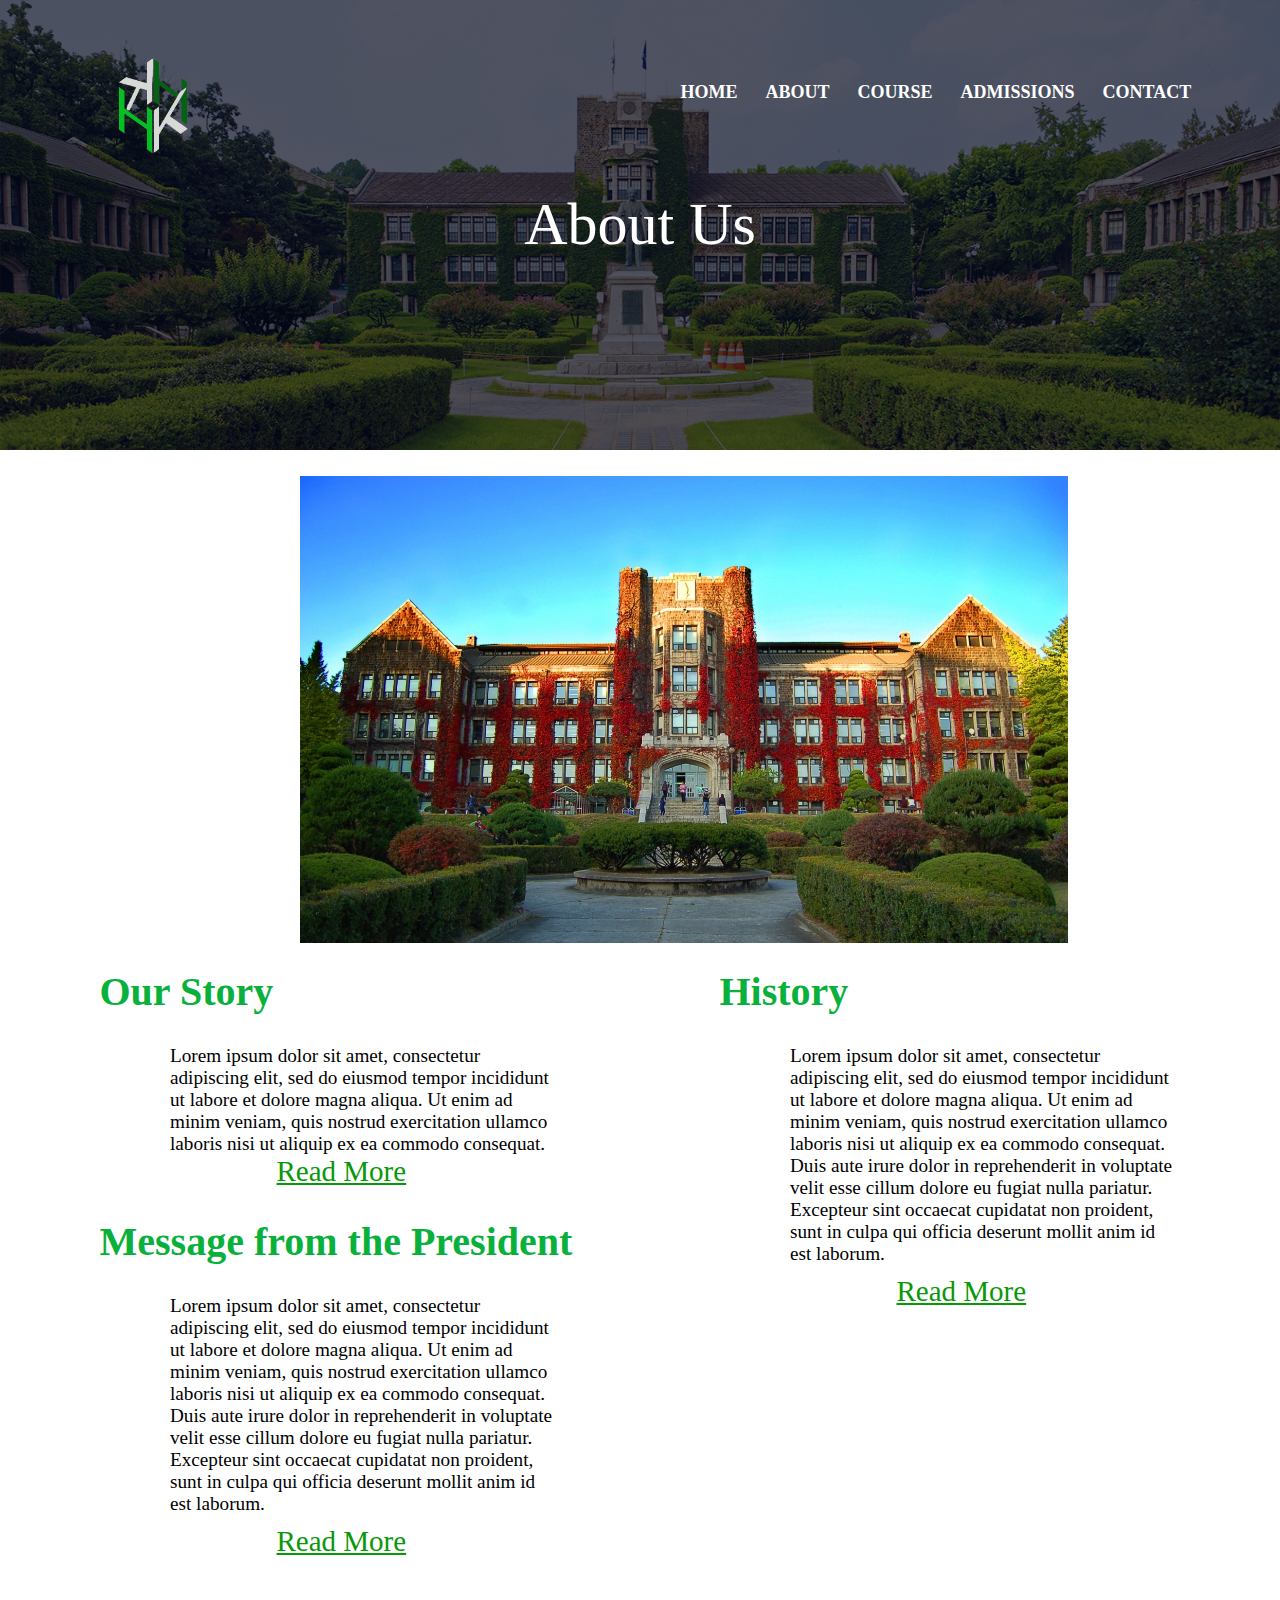
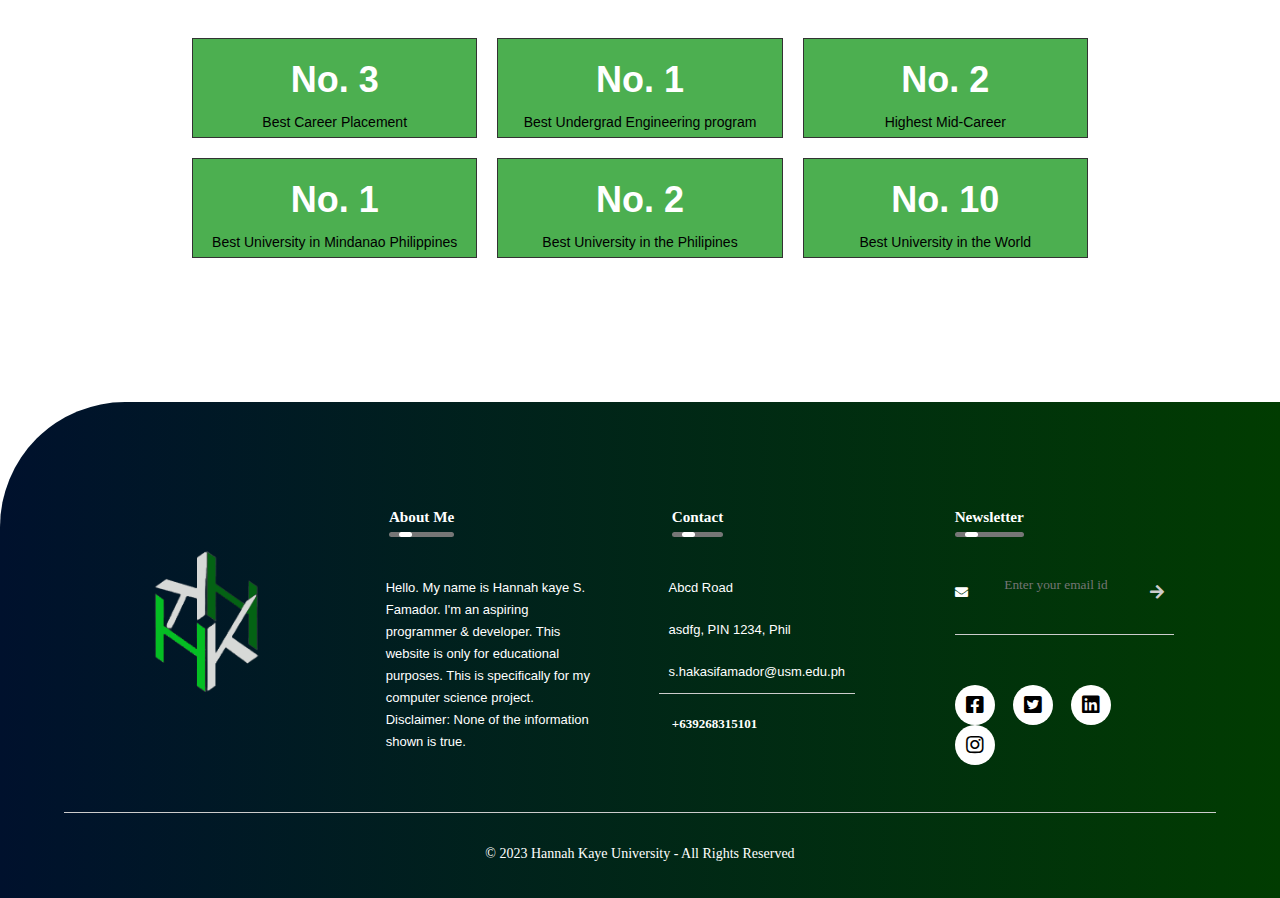
<file: about.html>
<!DOCTYPE html>
<html>
    <head>
        <meta name="viewport" content="width=device-width, initial-scale=1.0">

        <title>University Website</title>
        <link rel="stylesheet" type="text/css" href="style.css">
 
        <link rel="preconnect" href="https://fonts.googleapis.com">
        <link rel="preconnect" href="https://fonts.gstatic.com" crossorigin>
       <!-- <link href="https://fonts.googleapis.com/css2?family=Open+Sans:ital,wght@0,300;0,500;1,300&family=Poppins:wght@200;400;500;600&family=Spectral&display=swap" rel="stylesheet">--->
        <link href="https://fonts.googleapis.com/css2?family=Open+Sans:ital,wght@0,300;0,500;1,300&family=Poppins:wght@200;400;500;600&family=Spectral:wght@300;400&display=swap" rel="stylesheet">

       <link rel="stylesheet" href="https://cdnjs.cloudflare.com/ajax/libs/font-awesome/5.15.4/css/all.min.css">

    </head>
    <body>
        <link rel="preconnect" href="https://fonts.googleapis.com">
        <link rel="preconnect" href="https://fonts.gstatic.com" crossorigin>
        <link href="https://fonts.googleapis.com/css2?family=Barlow+Semi+Condensed&family=Open+Sans:ital,wght@0,300;0,500;1,300&family=Poppins:wght@200;400;500;600&family=Spectral:wght@300;400&display=swap" rel="stylesheet">

        <section class="sub-header">
            <nav>
                <a href="index.html" class="logo-link"><img src="img/hkkh.png" class="logo"> </a>


                <div class="nav-links" id="navlinks">
                    <i class="fa fa-times" onclick="hideMenu()"></i>
                    <ul class="menu">
                        <li><a href="index.html">HOME</a></li>
                        <li><a href="about.html">ABOUT</a></li>
                        <li><a href="course.html">COURSE</a></li>
                        <li><a href="admission.html">ADMISSIONS</a></li>
                        <li><a href="contact.html">CONTACT</a></li>
                    </ul>
                </div>
                <i class="fa fa-bars"onclick="showMenu()"></i>
            </nav>
            <h1>About Us</h1>

        </section>
<!-------------about us content--------------->

<section class="about-us">
    <!-- <h1>Undergraduate</h1> -->
    <img src="img/kkkk.jpg">
<style>
    .about-us img{
        margin-top: 2%;
    }
</style>
    <div class="ro">
    <div class="co">
        
    <h1>Our Story</h1>
    <div class="contentt">
        <p id="paragraph">
            Lorem ipsum dolor sit amet, consectetur adipiscing elit, sed do eiusmod tempor incididunt ut labore et dolore magna aliqua. Ut enim ad minim veniam, quis nostrud exercitation ullamco laboris nisi ut aliquip ex ea commodo consequat. Duis aute irure dolor in reprehenderit in voluptate velit esse cillum dolore eu fugiat nulla pariatur. Excepteur sint occaecat cupidatat non proident, sunt in culpa qui officia deserunt mollit anim id est laborum.
        </p>
        <a href="#" id="readMoreLink">Read More</a>
        <style>
            #paragraph {
                max-height: 120px;
                overflow: hidden;
                transition: max-height 0.5s ease;
            }
            
            #paragraph.expanded {
                max-height: none;
            }
            
            #readMoreLink {
                display: block;
                color: rgb(9, 152, 7);
                cursor: pointer;
                text-decoration: underline;
                margin-left: 35%;
                font-size: 29px;
            }
        </style>
        <script>
            document.addEventListener('DOMContentLoaded', function () {
                const paragraph = document.getElementById('paragraph');
                const readMoreLink = document.getElementById('readMoreLink');
            
                readMoreLink.addEventListener('click', function (event) {
                    event.preventDefault();
                    paragraph.classList.toggle('expanded');
            
                    if (paragraph.classList.contains('expanded')) {
                        readMoreLink.innerText = 'Read Less';
                    } else {
                        readMoreLink.innerText = 'Read More';
                    }
                });
            });
              
        </script>
    </div>
    <!-- <div class="cob"> -->
    <h1>Message from the President</h1>
     <p> 
        Lorem ipsum dolor sit amet, consectetur adipiscing elit, sed do eiusmod tempor incididunt ut labore et dolore magna aliqua. Ut enim ad minim veniam, quis nostrud exercitation ullamco laboris nisi ut aliquip ex ea commodo consequat. Duis aute irure dolor in reprehenderit in voluptate velit esse cillum dolore eu fugiat nulla pariatur. Excepteur sint occaecat cupidatat non proident, sunt in culpa qui officia deserunt mollit anim id est laborum.
    </p>
    <a href="#" id="readMoreLink">Read More</a>
</div>
    <div class="coa">
    <h1>History</h1>
  <p> Lorem ipsum dolor sit amet, consectetur adipiscing elit, sed do eiusmod tempor incididunt ut labore et dolore magna aliqua. Ut enim ad minim veniam, quis nostrud exercitation ullamco laboris nisi ut aliquip ex ea commodo consequat. Duis aute irure dolor in reprehenderit in voluptate velit esse cillum dolore eu fugiat nulla pariatur. Excepteur sint occaecat cupidatat non proident, sunt in culpa qui officia deserunt mollit anim id est laborum.

    </p><a href="#" id="readMoreLink">Read More</a>
</div>
    </div>
    </div>
    </section>
    <section>
<div class="contain">
    <div class="box green">
        <h1>No. 3</h1>
        <p>Best Career Placement</p>
    </div>
    <div class="box green">
        <h1>No. 1</h1>
        <p>Best Undergrad Engineering program</p>
    </div>
    <div class="box green">
        <h1>No. 2</h1>
        <p>Highest Mid-Career</p>
    </div>
    <div class="box green">
        <h1>No. 1</h1>
        <p>Best University in Mindanao Philippines </p>
    </div>
    <div class="box green">
        <h1>No. 2</h1>
        <p>Best University in the Philipines</p>
    </div>
    <div class="box green">
        <h1>No. 10</h1>
        <p>Best University in the World</p>
    </div>
</div>



</section>
<style>
    @media (max-width: 768px) {
        .co,
        .coa,
        .box {
            flex: 1; /* On smaller screens, each column and box takes up 100% of the width */
        }
        .about-us{
            padding-top: 10%;
            font-size: 15px;
            text-align: center;
            margin-left: 0%;
        }
        .about-us img{
            margin-left: 0;
            
        }
        .about-us h1{
            font-size: 18px;
        }
    }
</style>

<!----------Footer---------->

<footer>
    <div class="wor">
        <div class="loc">
            <img src="img/hkkh.png" class="logo">
        </div>

        <div class="loc">
            <h3>About Me <div class="underline"><span></span></div></h3>
            <p>Hello. My name is Hannah kaye S. Famador. I'm an aspiring programmer & developer.
                This website is only for educational purposes. This is specifically for my computer science project.
                Disclaimer: None of the information shown is true. </p>
        </div>

        <div class="loc">
            <h3>Contact <div class="underline"><span></span></div></h3>
            <p>Abcd Road</p>
            <p>asdfg, PIN 1234, Phil</p>
            <p class="email-id">s.hakasifamador@usm.edu.ph</p>
            <h4>+639268315101</h4>
        </div>

            <div class="loc">
                <h3>Newsletter <div class="underline"><span></span></div></h3>
                <form>
                    <i class="fas fa-envelope"></i>
                    <input type="email" placeholder="        Enter your email id" required>
                    <button type="submit"><i class="fas fa-arrow-right"></i></button>
                </form>
                <div class="social-icons">
                <a href="#" target="_blank" title="Facebook"><i class="fab fa-facebook-square"></i></a>
                <a href="#" target="_blank" title="Twitter"><i class="fab fa-twitter-square"></i></a>
                <a href="#" target="_blank" title="LinkedIn"><i class="fab fa-linkedin"></i></a>
                <a href="#" target="_blank" title="Instagram"><i class="fab fa-instagram"></i></a>
            </div>
        </div>
    </div>
    <hr>
    <p class="copyright">&copy 2023 Hannah Kaye University - All Rights Reserved</p>
</footer>


<!-----------JavaScript for Toggle Menu--------->
<script>

var navlinks = document.getElementById("navLinks");

function showMenu(){
    navLinks.style.right = "0";
}
function hideMenu(){
    navLinks.style.right = "-200px";
}

</script>


    </body>
    <!-- Add this script at the end of your body tag -->
<script>
    const navIcon = document.querySelector('.fa-bars');
    const closeIcon = document.querySelector('.fa-times');
    const navLinks = document.querySelector('.nav-links');

    navIcon.addEventListener('click', () => {
        navLinks.classList.toggle('show');
    });

    closeIcon.addEventListener('click', () => {
        navLinks.classList.remove('show');
    });
</script>

</html>
</file>
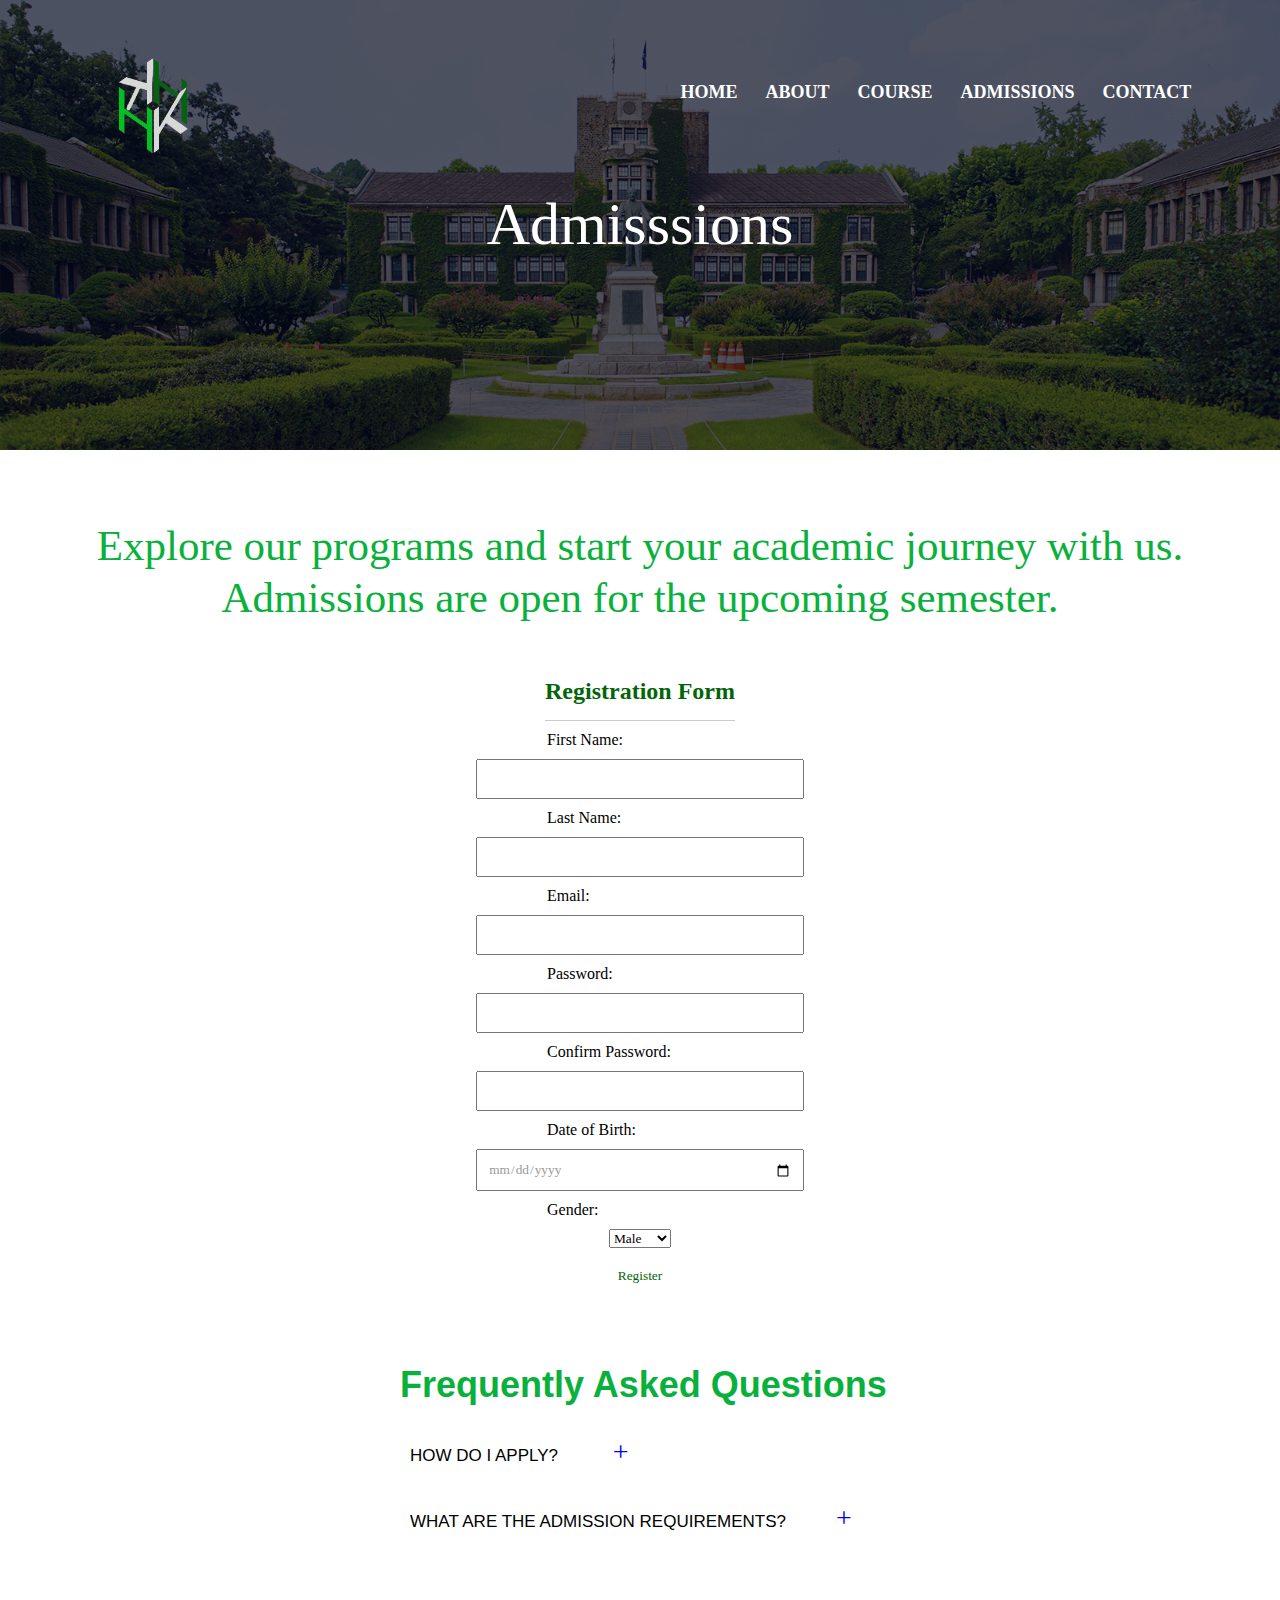
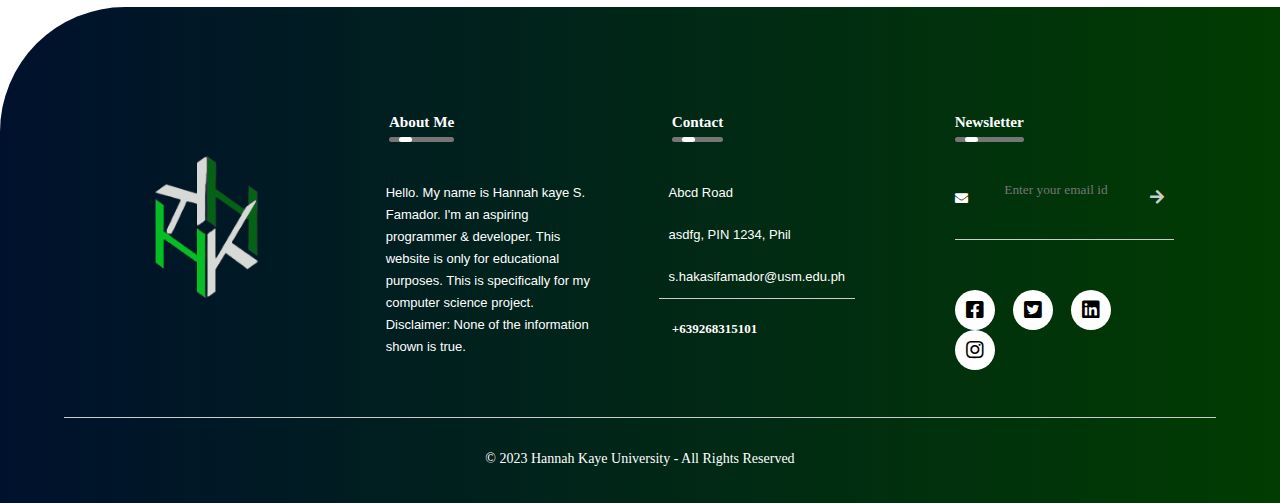
<file: admission.html>
<!DOCTYPE html>
<html>
    <head>
        <meta charset="UTF-8">

        <meta name="viewport" content="width=device-width, initial-scale=1.0">

        <title>University Website</title>
        <link rel="stylesheet" type="text/css" href="style.css">
 
        <link rel="preconnect" href="https://fonts.googleapis.com">
        <link rel="preconnect" href="https://fonts.gstatic.com" crossorigin>
       <!-- <link href="https://fonts.googleapis.com/css2?family=Open+Sans:ital,wght@0,300;0,500;1,300&family=Poppins:wght@200;400;500;600&family=Spectral&display=swap" rel="stylesheet">--->
        <link href="https://fonts.googleapis.com/css2?family=Open+Sans:ital,wght@0,300;0,500;1,300&family=Poppins:wght@200;400;500;600&family=Spectral:wght@300;400&display=swap" rel="stylesheet">

       <link rel="stylesheet" href="https://cdnjs.cloudflare.com/ajax/libs/font-awesome/5.15.4/css/all.min.css">

    </head>
    <body>
        <link rel="preconnect" href="https://fonts.googleapis.com">
        <link rel="preconnect" href="https://fonts.gstatic.com" crossorigin>
        <link href="https://fonts.googleapis.com/css2?family=Barlow+Semi+Condensed&family=Open+Sans:ital,wght@0,300;0,500;1,300&family=Poppins:wght@200;400;500;600&family=Spectral:wght@300;400&display=swap" rel="stylesheet">

        <section class="sub-header">
            <nav>
                <a href="index.html" class="logo-link"><img src="img/hkkh.png" class="logo"> </a>


                <div class="nav-links" id="navlinks">
                    <i class="fa fa-times" onclick="hideMenu()"></i>
                    <ul class="menu">
                        <li><a href="index.html">HOME</a></li>
                        <li><a href="about.html">ABOUT</a></li>
                        <li><a href="course.html">COURSE</a></li>
                        <li><a href="admission.html">ADMISSIONS</a></li>
                        <li><a href="contact.html">CONTACT</a></li>
                    </ul>
                </div>
                <i class="fa fa-bars"onclick="showMenu()"></i>
            </nav>
        <h1>Admisssions</h1>
        </section>
        
<!-------------about us content--------------->
<!-- <div class="contact-col">
    <form action="form-handler.php" method="post">
        <label for="name">Enter your name:</label>
        <input type="text" id="name" name="name" required>

        <label for="email">Enter email address:</label>
        <input type="email" id="email" name="email" required>

        <label for="subject">Enter your subject:</label>
        <input type="text" id="subject" name="subject" required>

        <label for="message">Message:</label>
        <textarea rows="8" id="message" name="message" placeholder="Message" required></textarea>

        <button type="submit" class="hero-btn red-btn">Send Message</button>
    </form>
</div> -->

<section class="admissions-section">
    <div class="container">
        <p>Explore our programs and start your academic journey with us.<br> Admissions are open for the upcoming
            semester.</p>
</div>
<div class="roww">
            <form action="form-handler.php" method="post">
                <h2>Registration Form</h2></div>
                <div class="coll">
                <label for="fname">First Name:</label>
                <input type="text" id="fname" name="fname" required>
    
                <label for="lname">Last Name:</label>
                <input type="text" id="lname" name="lname" required>
    
                <label for="email">Email:</label>
                <input type="email" id="email" name="email" required>
    
                <label for="password">Password:</label>
                <input type="password" id="password" name="password" required>
    
                <label for="confirm-password">Confirm Password:</label>
                <input type="password" id="confirm-password" name="confirm-password" required>
    
                <label for="dob">Date of Birth:</label>
                <input type="date" id="dob" name="dob" required>
    
                <label for="gender">Gender:</label>
                <select id="gender" name="gender" required>
                    <option value="male">Male</option>
                    <option value="female">Female</option>
                    <option value="other">Other</option>
                </select>
    
                <button type="submit">Register</button>
            </form>
        </div>
    </div>
</div>
<style>
    @media (max-width: 600px) {
        form {
            max-width: 40%; /* Allow the form to take full width on smaller screens */
        }
    }
    
    /* Media query for screens up to 400px */
    @media (max-width: 400px) {
        .coll {
            padding: 0 5px; /* Add some horizontal padding to the form elements */
        }
    }
</style>
</section>




<div class="content">
    <h1>Frequently Asked Questions</h1>
    <p class="excerpt">HOW DO I APPLY? <span class="read-more">+</span></p>
    <div class="full-text">
        <p>
1.	Submit complete requirements and admissions fee of P500 to the Admissions Office at least two weeks before the entrance exam date.<br><br>
2.	An interview with a member of upper management or faculty will be schedule after the submission of initial admissions requirements.<br><br>
3.	Admissions decisions are based on the initial admissions requirements and interview, taken as a whole. All candidates shall be informed of the decision in writing.<br>
        </p>
        <span class="read-less">-</span>
    </div>
    <p class="excerpt">WHAT ARE THE ADMISSION REQUIREMENTS?<span class="read-more">+</span></p>
    <div class="full-text">
        <p>
            For Highschool Graduates<br><br>
Application Requirements<br>
•	Completed application form https://www.HannahKayeUniversity.com/online-application/<br>
•	Photocopy of latest report card<br>
•	Essay (300 words or less) Please answer one question:”Some students have a background, identity, interest, or talent that is so meaningful, they believe their application would be incomplete without it. If this sounds like you, please share your story.””Describe a problem you’ve solved or a problem you would like to solve. Explain its significance to you, and what steps you took, or could be taken to identify a solution.” ”Discuss an accomplishment, event, or realization that sparked a period of personal growth, and a new understanding of yourself or others.”<br>
•	Photocopy of Passport<br>
•	Photocopy of Birth Certificate<br>
•	Recommendation letter from homeroom adviser or guidance counselor https://www.HannahKayeUniversity.com/download-forms/<br>
•	Two recent 2″x2″ photos<br>
•	Curriculum vitae<br><br>
Upon Enrollment <br><br>
•	Original copy of report card (Form 138)<br>
•	Official copy of TOR / FORM 137 (school to school transaction)<br>
** Additional Requirements for Filipino students coming from schools abroad Application Requirements<br>
•	Police or NBI clearance<br>
•	2 Recommendation letters<br><br>
Upon Enrollment<br><br>
•	Certificate of Good Moral Character<br>
•	Official Transcript of records of last school attended. Authenticated by the Philippine Embassy at the school’s country of origin or the Embassy at the school’s country of origin here in the Philippines (except for Philippine schools). Transcript should state the student’s graduation/eligibility for college.<br>
•	Certificate of Graduation/Eligibility for College (if graduation is not stated in Transcript). Authenticated by the Philippine Embassy at the school’s country of origin or the Embassy at the school’s country of origin here in the Philippines (except for Philippine schools)<br>
** Additional Requirements for Foreign students from local schools<br><br>
Application Requirements  <br><br>
•	Photocopy of passport<br><br>
Upon Enrollment<br>
•	For Dual Citizens: Submission of both copies of the passports or Philippine citizen recognition papers<br>
•	Visa Acknowledgement form<br>
•	Student Information sheet<br>
•	Personal History statement<br>
•	Affidavit of support<br><br>
**Additional requirements for Foreign students from schools abroad<br><br>
Application Requirements<br>
•	Police Clearance<br>
•	Photocopy of passport<br>
Upon Enrollment<br><br>
•	Official Transcript of records of last school attended. Authenticated by the Philippine Embassy at the school’s country of origin or the Embassy at the school’s country of origin here in the Philippines (except for Philippine schools). Transcript should state the student’s graduation/eligibility for college.<br>
•	Certificate of Graduation/Eligibility for College (if graduation is not stated in Transcript). Authenticated by the Philippine Embassy at the school’s country of origin or the Embassy at the school’s country of origin here in the Philippines (except for Philippine schools)<br>
•	For Dual Citizens: Submission of both copies of the passports or Philippine citizen recognition papers<br>
•	Visa Acknowledgement form<br>
•	Student Information sheet<br>
•	Personal History statement<br>
•	Affidavit of support<br><br>
For Transferees<br><br>
1.	Completed application form https://www.HannahKayeUniversity.com/online-application/<br>
2.	Transcript of records (for evaluation purposes)<br>
3.	Essay (300 words or less) Please answer one question:”Some students have a background, identity, interest, or talent that is so meaningful, they believe their application would be incomplete without it. If this sounds like you, please share your story.””Describe a problem you’ve solved or a problem you would like to solve. Explain its significance to you, and what steps you took, or could be taken to identify a solution.””Discuss an accomplishment, event, or realization that sparked a period of personal growth, and a new understanding of yourself or others.” <br>
4.	Photocopy of Birth Certificate<br>
5.	Recommendation letter from homeroom adviser or guidance counselor https://www.HannahKayeUniversity.com/download-forms/<br>
6.	Two recent 2″x2″ photos<br>
7.	Curriculum vitae<br><br>
Upon Enrollment<br><br>
•	Certificate of Good Moral Character<br>
•	Official Transcript of Records from the last school attended<br>
•	Certificate of Transfer Credentials<br>
•	Syllabi from the subjects taken at previous school<br>
•	For Dual Citizens: Submission of both copies of the passports or Philippine citizen recognition papers<br><br>
**  Additional requirements for Foreign students from schools abroad<br><br>
 Application requirements<br>
•	Photocopy of passport<br>
•	Police Clearance<br><br>
Upon Enrollment<br><br>
•	Official Transcript of records of last school attended. Authenticated by the Philippine Embassy at the school’s country of origin or the Embassy at the school’s country of origin here in the Philippines (except for Philippine schools). Transcript should state the student’s graduation/eligibility for college.<br>
•	Certificate of Graduation/Eligibility for College (if graduation is not stated in Transcript) Authenticated by the Philippine Embassy at the school’s country of origin or the Embassy at the school’s country of origin here in the Philippines (except for Philippine schools)<br>
•	For Dual Citizens: Submission of both copies of the passports or Philippine citizen recognition papers<br>
•	Visa Acknowledgement form<br>
•	Student Information sheet<br>
•	Personal History statement<br>
•	Affidavit of support<br>

        </p>
        <span class="read-less">-</span>
    </div>
</div>
<script>
document.addEventListener('DOMContentLoaded', function () {
    const readMoreButton = document.querySelector('.read-more');
    const readLessButton = document.querySelector('.read-less');
    const fullText = document.querySelector('.full-text');

    readMoreButton.addEventListener('click', function () {
        fullText.style.display = 'block';
        readMoreButton.style.display = 'none';
        readLessButton.style.display = 'inline';
    });

    readLessButton.addEventListener('click', function () {
        fullText.style.display = 'none';
        readMoreButton.style.display = 'inline';
        readLessButton.style.display = 'none';
    });
});

document.addEventListener('DOMContentLoaded', function () {
    const readMoreButtons = document.querySelectorAll('.read-more');
    const readLessButtons = document.querySelectorAll('.read-less');

    readMoreButtons.forEach(button => {
        button.addEventListener('click', function () {
            const fullText = this.parentElement.nextElementSibling;
            fullText.classList.toggle('expanded');
        });
    });

    readLessButtons.forEach(button => {
        button.addEventListener('click', function () {
            const fullText = this.parentElement;
            fullText.classList.remove('expanded');
        });
    });
});



</script>


<footer>
    <div class="wor">
        <div class="loc">
            <img src="img/hkkh.png" class="logo">
        </div>

        <div class="loc">
            <h3>About Me <div class="underline"><span></span></div></h3>
            <p>Hello. My name is Hannah kaye S. Famador. I'm an aspiring programmer & developer.
                This website is only for educational purposes. This is specifically for my computer science project.
                Disclaimer: None of the information shown is true. </p>
        </div>

        <div class="loc">
            <h3>Contact <div class="underline"><span></span></div></h3>
            <p>Abcd Road</p>
            <p>asdfg, PIN 1234, Phil</p>
            <p class="email-id">s.hakasifamador@usm.edu.ph</p>
            <h4>+639268315101</h4>
        </div>

            <div class="loc">
                <h3>Newsletter <div class="underline"><span></span></div></h3>
                <form>
                    <i class="fas fa-envelope"></i>
                    <input type="email" placeholder="        Enter your email id" required>
                    <button type="submit"><i class="fas fa-arrow-right"></i></button>
                </form>
                <div class="social-icons">
                <a href="#" target="_blank" title="Facebook"><i class="fab fa-facebook-square"></i></a>
                <a href="#" target="_blank" title="Twitter"><i class="fab fa-twitter-square"></i></a>
                <a href="#" target="_blank" title="LinkedIn"><i class="fab fa-linkedin"></i></a>
                <a href="#" target="_blank" title="Instagram"><i class="fab fa-instagram"></i></a>
            </div>
        </div>
    </div>
    <hr>
    <p class="copyright">&copy 2023 Hannah Kaye University - All Rights Reserved</p>
</footer>



<!-----------JavaScript for Toggle Menu--------->
<script>

var navlinks = document.getElementById("navLinks");

function showMenu(){
    navLinks.style.right = "0";
}
function hideMenu(){
    navLinks.style.right = "-200px";
}

</script>


    </body>
    <!-- Add this script at the end of your body tag -->
<script>
    const navIcon = document.querySelector('.fa-bars');
    const closeIcon = document.querySelector('.fa-times');
    const navLinks = document.querySelector('.nav-links');

    navIcon.addEventListener('click', () => {
        navLinks.classList.toggle('show');
    });

    closeIcon.addEventListener('click', () => {
        navLinks.classList.remove('show');
    });
</script>

</html>
</file>
<file: style.css>
*{
    margin: 0;
    padding: 0;
    font-family: 'Times New Roman';
    box-sizing: border-box;
}
.about-us h1{
    font-family: 'Times New Roman', Times, serif;
}
.Global-col h1{
    font-family: 'Times New Roman', Times, serif;
}
.course h1, .World-col h1, .campus h1, .Internship-col h1, .facilities h1, .testimonials h1{
    font-family: 'Times New Roman', Times, serif;

}
.header{
    min-height: 100vh;
    width: 100%;
    /* background-image: linear-gradient(rgba(4,9,30,0.7),rgba(4,9,30,0.7)) ,url(img/banner.png); */
    background-position: center;
    position: relative;
}
.header {
    min-height: 100vh;
    width: 100%;
    position: relative;
    overflow: hidden;
}

#video-background {
    position: absolute;
    top: 0;
    left: 0;
    width: 100%;
    height: 100%;
    object-fit: cover;
    z-index: -1;
}

.overlay {
    position: absolute;
    top: 0;
    left: 0;
    width: 100%;
    height: 100%;
}


.logo-link {
    display: inline-block; 
}

.logo {
    max-width: 67%;
    height: auto; 
}
body {
    display: block;
    font-family: Barlow, sans-serif;
}
nav{
    display: flex;
    padding: 2% 6%;
    justify-content: space-between;
    align-items: center;
}
nav img{
    width: 150px;
}
.menu li{
    list-style: none;
    display: inline-block;
}
.menu li a{
    text-decoration: none;
    color: rgb(10, 0, 0);
    font-size: 17px;
    font-weight: 200;
}
.nav-links{
    flex: 1;
    text-align: right;
    font-weight: bold;
}
.nav-links ul li{
    list-style: none;
    display: inline-block;
    padding: 8px 12px;
    position: relative;
}
.nav-links ul li a{
    color: rgb(255, 255, 255);
    text-decoration: none;
    font-size: 18px;
    font-weight: bold;
}
.nav-links ul li::after{
    content: '';
    width: 0%;
    height: 2px;
    background: rgb(1, 45, 11);
    display: block;
    margin: auto;
    transition:0.3s;
}
.nav-links ul li:hover::after{
    width: 100%;
}
.text-box{
    width: 100%;
    color: rgb(254, 255, 254);
    position: absolute;
    top: 50%;
    left: 50%;
    bottom: 28%;
    margin-left: 8%;
    transform: translate(-50%,-50%);
text-align: start;
}

.text-box h1{
    font-size: 80px;
    /* margin-bottom: 7%; */
    font-weight: bolder;
    font-weight: 900;
    font-family: Cambria, Cochin, Georgia, Times, 'Times New Roman', serif;
}
.text-box p{
    margin-top: 0.7%;
    margin-left: 0%;
    font-size: 33px;
    font-weight: 500;
    color: rgb(255, 255, 255);
}
.hero-btn{
    display: inline-block;
    text-decoration: none;
    color: white;
    border: 1px solid white;
    padding: 12px 34px;
    font-size: 18px;
    background: transparent;
    position: relative;
    cursor: pointer;
}
.hero-btn:hover{
    border: 1px solid #004b86;
    background: #004b86;
    transition: 0.2s;
}

nav .fa{
    display: none;
}


/*             <nav>
                <a href="index.html" class="logo-link"><img src="img/hkkh.png" class="logo"> </a>

                <div class="nav-links" id="navlinks">
                    <ul class="menu">
                        <li><a href="index.html">HOME</a></li>
                        <li><a href="about.html">ABOUT</a></li>
                        <li><a href="course.html">COURSE</a></li>
                        <li><a href="admission.html">ADMISSIONS</a></li>
                        <li><a href="contact.html">CONTACT</a></li>
                    </ul>
                </div>
            </div>
                <!-- <i class="fa fa-bars" onclick="showMenu()"></i> -->
            </nav> */


        /* .nav-links{
            position: fixed;
            background: rgb(54, 105, 88);
            height: 100vh;
            width: 200px;
            top: 0;
            right: -200px;
            text-align: left;
            z-index: 2;
            transition: 1s;
        } */
        

    @media (max-width: 500px) {
        .text-box h1 {
            font-size: 40px;
        }
    
        .text-box p {
            font-size: 25px;
        }
    
        .nav-links ul li {
            display: block;
            list-style: none;
            padding: 8px 12px;
            font-size: 20px; /* Adjust this value as needed */
        }

        .logo {
            align-items: center;
            width: 25px;
        }
        .header{
            height: 650%;
        }
        /* Add other styles for .nav-links and any other elements as needed */
    }


  

    

/*--------course---------*/
.course{
    width: 80%;
    margin: auto;
    text-align: center;
    padding-top: 100px;
}
h1{
    font-size: 34px;
    font-weight: 400;
}
p{
    color: black;
    font-size: 14px;
    font-weight: 300;
    line-height: 22px;
    padding: 10px
}
.row{
    margin-top: 5%;
    display: flex;
    justify-content: space-between;
}
.course-col{
    flex-basis: 31%;
    background: #fff3f3;
    border-radius: 10px;
    margin-bottom: 5%;
    padding: 20px 12px;
    box-sizing: border-box;
    transition: 0.5s;
}
h3{
    text-align: center;
    font-weight: 600;
    margin: 10px 0;
}
.course-col:hover{
    box-shadow: 0 0 18px 0px rgba(0,0,0.2);
}
@media(max-width: 600px){
    .row{
        flex-direction: column;
    }
}
/*-------------campus-------------*/
.campus{
    width: 80%;
    margin: auto;
    text-align: center;
    padding-top: 70px;
    padding-bottom: 70px;
}
.campus-col{
    flex-basis: 32%;
    border-radius: 10px;
    margin-bottom: 30px;
    position: relative;
    overflow: hidden;
}
.campus-col img{
    width: 100%; 
    display: block; 
    height: 470px;

}
.layer{
    background: transparent;
    height: 100%;
    width: 100%;
    position: absolute;
    top: 0;
    left: 0;
    transition: 0.5s;
} 
.layer:hover{
    background: rgba(226,0,0,0.7);
}
.layer h3{
    width: 100%;
    font-weight: 500;
    color: #fff;
    font-size: 26px;
    bottom: 0;
    left: 50%;
    transform: translateX(-50%);
    position: absolute;
    opacity: 0;
    transition: 0.5s;
}
.layer:hover h3{
    bottom: 49%;
    opacity: 1; 

}
@media (max-width: 768px) {
    .campus-col {
        flex-basis: 100%; /* Make columns full width on smaller screens */
    }

    .campus-col img {
        height: auto; /* Allow the image height to adjust based on its content */
    }
}
/*-----------------facilities-------------------*/
.facilities{
    width: 80%;
    margin: auto;
    text-align:center;
    padding-top: 100px;
}
.facilities-col{
    flex-basis: 31%;
    border-radius: 10px;
    margin-bottom: 5%;
    text-align: left;
}
.facilities-col img{
    width: 105%;
    border-radius: 10px;
    height: 350px;
}
.facilities-col p{
    padding: 0;
}
.facilities-col h3{
    margin-top: 16px;
    margin-bottom: 15px;
    text-align: left;
}
/*-------------testimonials---------------*/

.testimonials{
    width: 80%;
    margin:auto;
    padding-top: 100px;
    text-align: center;
}
.testimonial-col{
    flex-basis: 44%;
    border-radius: 10px;
    margin-bottom: 5%;
    text-align: left;
    background: #eff1fa;
    padding: 25px;
    cursor: pointer;
    display: flex;
}
.testimonial-col img{
    height: 40px;
    margin-left: 5px;
    margin-right: 30px;
    border-radius: 50%;
}
.testimonial-col p{
    padding: 0;
    color: rgb(15, 15, 69);
}
.testimonial-col h3{
    margin-top: 15px;
    text-align: left;
}
.testimonial-col .fa-star,
.testimonial-col .fa,
.testimonial-col .far.fa-star {
    color: rgb(6, 115, 42);
}
@media (max-width: 600px){
    .testimonial-col img{
        margin-left: 0px;
        margin-right: 15px;
    }
}
/*-------------call to action----------*/

.cta {
    margin: 40px auto 80px;
    width: 55%; /* Assuming you meant to set a percentage width */
    background-position: center;
    background-size: cover;
    border-radius: 5px;
    text-align: center;
    padding: 100px 0;
    
    /* Border styles */
    border: 2px solid #333; /* 2px width, solid style, dark color */
    background: linear-gradient(to bottom right, rgb(199, 7, 247), rgba(13, 236, 248, 0.582));
   /* rgba(60, 50, 199),rgba(242, 41, 195)*/

}

.cta h2{
    color: rgb(253, 249, 249);
    font-size:28px;
    margin-bottom: 50px;
    padding: 0;
    font-weight: 100;
    font-family: 'Franklin Gothic Medium', 'Arial Narrow', Arial, sans-serif;
   
}
@media (max-width: 700px) {
    .cta {
        padding: 30px 0; /* Further adjust padding for even smaller screens */
    }

    .cta h2 {
        font-size: 15px; /* Further adjust font size for even smaller screens */
    }
}


/*-------------about us page--------------*/

.sub-header{
        height: 50vh;
        width: 100%;
        background-image: linear-gradient(rgba(4,9,30,0.7),rgba(4,9,30,0.7)),url(img/Yonsei.png);
        background-position: center;
        background-size: cover;
        text-align: center;
        color: white;
}
.sub-header h1 {
    margin-top: 3px; /* Adjust the margin to center the h1 below the visible half */
    /* padding-top: 0; */
    text-align: center;
    margin-bottom: 500px; 
    font-size: 60px;
    font-weight: normal;
    font-family: 'spectral';
    font-family: 'Times New Roman', Times, serif;
}
.about-us h1{
    color: #09b13c;
    margin-left: 35px;
    margin-top: 35px; 
    font-size: 40px;
    margin-bottom: 40px;
}

.about-us img{
     width: 60%; 
     margin-bottom: -200px;
    margin-left: 300px;}

.ro{
    margin-top: 15%;
    display: flex;
    justify-content: space-between;
}
.co{
    padding-left: 70px;
    padding-right: 30px
}
.co h1{
    margin-top: 5%;
    margin-left: 5%;
    margin-bottom: 20px;
}
.co p{
  
    font-size: larger;
    margin-left: 90px;
    margin-right: 95px;
}
.coa h1{
    margin-top: 5%;
    margin-left: 5%;
    margin-bottom: 20px;
}
.coa p{
    font-size: larger;
    margin-left: 90px;
    margin-right: 95px;
}
.cob h1{
    margin-top: 5%;
    margin-left: 5%;
    margin-bottom: 20px;
}
.cob p{
  
    font-size: larger;
    margin-left: 90px;
    margin-right: 95px;
}

.contain {
    display: grid;
    grid-template-columns: repeat(3, 1fr);
    grid-gap: 20px;
    padding-left: 15%;
    padding-right: 15%;
    padding-bottom: 80px;
    padding-top: 80px;
    /* width: 100px; */
}

.box {
    height: 100px;
    border: 1px solid #333;
    box-sizing: border-box;
}

.green {
    background-color: #4caf50;
    text-align: center;
}
.green h1{
    color: white;
    margin-top: 20px;
}
.green p, h1{
    font-family: sans-serif;
}

.red-btn {
    border: 1px solid rgb(133, 232, 200);
    background: transparent;
    color: rgb(133, 232, 200);
    display: inline-block; /* Make the button a block-level element */
    padding: 10px 20px; /* Adjust padding as needed */
    text-align: center;
    text-decoration: none; /* Remove underlines from links */
    margin: 0 auto;
}
.red-btn:hover{
    color: white;
}


/*--------------blog page content----------------*/

.blog-content{
    width: 80%;
    margin: auto;
    padding: 60px 0;
}
.blog-left{
    flex-basis: 65%;
}
.blog-left img{
    width: 100%;
}
.blog-left h2{
    color: #222;
    font-weight: 600;
    margin: 30px 0;
}
.blog-left p{
    color: #999;
    padding: 0;
}
.blog-right{
    flex-basis: 32%;
}
.blog-right h3{
    background: #f44336;
    color: white;
    padding: 7px 0;
    font-size: 16px;
    margin-bottom: 20px;
}
.blog-right div{
    display: flex;
    align-items: center;
    justify-content: space-between;
    color: #555;
    padding: 8px;
    box-sizing: border-box;
}
.comment-box{
    border: 1px solid #ccc;
    margin: 50px 0; 
    padding: 10px 20px;
}
.comment-box h3{
    text-align: left;
}
.comment-form input, .comment-form textarea{
    width: 100%;
    padding: 10px;
    margin: 15px 0;
    box-sizing: border-box;
    border: none;
    outline: none;
    background: #f0f0f0;
}
.comment-form button{
    margin: 10px 0;
}
@media(max-width:700px){
    .sub-header h1{
        font-size: 24px;
    }
}
h1{
    font-size: 36px;
    font-weight: 600;
}
.red-btn{
    border: 1px solidrgb(133, 232, 200);
    background: transparent;
    color:rgb(133, 232, 200)n;
}
.red-:hover{
    color: white;
    transition: 0.3s;
    background: rgb(133, 232, 200);
}

/*--------------contact us----------------*/

.location{
    width: 80%;
    margin: auto;
    padding: 80px 0;
}
.location iframe{
    width: 100%;
}
.contact-us{
    width: 80%;
    margin: auto;
}
.contact-col{
    flex-basis: 48%;
    margin-bottom: 30px;
}
.contact-col div{
    display: flex;
    align-items: center;
    margin-bottom: 40px;
}
.contact-col div .fa{
    font-size: 28px;
    color:#f44336;
    margin: 10px;
    margin-right: 30px;
}
.contact-col div p{
    padding: 0;
}
.contact-col div h5{
    font-size: 20px;
    margin-bottom: 5px;
    color: #555;
    font-weight: 400;
}
.contact-col input, .contact-col textarea{
    width: 100%;
    padding: 15px;
    margin-bottom: 17px;
    outline: none;
    border: 1px solid #ccc;
    box-sizing: border-box;
}
footer {
    background-color: #333;
    background-image: url(img/yyy.png);
    color: #fff;
    text-align: center;
    padding: 10px;
    bottom: 0;
    width: 100%;
    margin-top: 5%;
}

.testimonials p{
    font-family: Arial, Helvetica, sans-serif;
}

.world-col img {
    width: 200px; /* Set the desired width */
    height: 100;
}
.Global{
    background-color: #83abb1;
    background-size: cover; 
    background-position: center; 
    background-repeat: no-repeat;
    margin: 0 auto;
    min-height: 100vh;
    width: 100%;
}
.img_deg{
    float: right;
    width: 50%;
    margin-top: -17.7%; 
    height: 100vh;
}
.Global-col P{
    font-size: 20px;
    color: white;
    margin-left: 7%;
    margin-right: 60%;
    font-family: 'Arial';
    line-height: 1.5;
    margin-top: 20px;
    max-width: 600px;
}
.Global-col h5{
    color:#f0f0f0;
    padding: 8px 12px;
    margin-left: 7%;
}
.Global-col h1{
    color: #eff1fa;
    margin-left: 7%;
    font-size: 48px;
    margin-bottom: 1%;
    margin-top: 0.5%;
}

.Glob{
    background-color: #83abb1;
    background-size: cover; 
    background-position: center; 
    background-repeat: no-repeat;
    margin: 0 auto;
    min-height: 100vh;
    width: 100%;
    margin-top: 2%;
}
.imggg_deg{
    float: right;
    width: 50%;
    margin-top: -13.99%; 
    height: 100vh;
}
.Glob-col P{
    font-size: 20px;
    color: white;
    margin-left: 7%;
    margin-right: 60%;
    font-family: 'Arial';
    line-height: 1.5;
    margin-top: 20px;
    max-width: 600px;
}
.Glob-col h5{
    color:#f0f0f0;
    padding: 8px 12px;
    margin-left: 7%;
}
.Glob-col h1{
    color: #eff1fa;
    margin-left: 7%;
    font-size: 48px;
    font-family: 'Times New Roman', Times, serif;
    margin-bottom: 1%;
    margin-top: 0.5%;
}


@media (max-width: 700px) {
    .Global-col h1 {
        font-size: 36px; /* Adjust font size for smaller screens */
    }

    .Global-col p {
        margin-top: -700%;

        margin-right: 10%; /* Adjust the margin for smaller screens */
    }

    .img_deg {
        height: auto;
        width: 100%; /* Make the image take full width on smaller screens */
        margin-top: 0; /* Reset the top margin */
        margin-bottom: 20px; /* Add some spacing below the image */
    }
}

/* Additional styles for the second section with class .Glob */
.Glob {
    margin-top: 2%; /* Additional margin for the second section */
}

.imggg_deg {
    float: right;
    width: 50%;
    margin-top: -13.99%;
    height: 100vh;
}


@media (max-width: 700px) {
    .Global-col h1 {
        margin-bottom: 10px;
        font-size: 25px; /* Adjust font size for smaller screens */
    }

    .Global-col p {
        font-size: 15px;
        margin-top: 10px;
        margin-right: 10%; /* Adjust the margin for smaller screens */
    }

    .img_deg {
        height: auto;
        width: 100%; /* Make the image take full width on smaller screens */
        margin-top: 0; /* Reset the top margin */
        margin-bottom: 20px; /* Add some spacing below the image */
    }
}

/* Additional styles for the second section with class .Glob */
.Glob {
    margin-top: 2%; /* Additional margin for the second section */
}

.imggg_deg {
    float: right;
    width: 50%;
    margin-top: -13.99%;
    height: 100vh;
}

/* Media query for screens up to 700px for the second section */
@media (max-width: 700px) {
    .Glob h1 {
        margin-bottom: 10px;
        font-size: 25px; /* Adjust font size for smaller screens */
    }

    .Glob p {
        margin-top: 10px;
        font-size: 15px;
        margin-right: 10%; /* Adjust the margin for smaller screens */
    }

    .imggg_deg {
        height: auto;
        width: 100%; /* Make the image take full width on smaller screens */
        margin-top: 0; /* Reset the top margin */
        margin-bottom: 20px; /* Add some spacing below the image */
    }
    .img_deggg{

    height: auto;
        width: 100%; /* Make the image take full width on smaller screens */
        margin-top: 0; /* Reset the top margin */
        margin-bottom: 20px;
}
}


/*.World{
     margin: 0;
    padding: 0;
    background-color: #83abb1;
    background-size: cover;
    background-position: center; 
    background-repeat: no-repeat;
    margin: 0 auto;
    min-height: 100vh;
    width: 100%;
}
.World-col P{
    font-size: 21px;
    color: white;
    margin-left: 7%;
    margin-right: 60%;
    font-family: 'Arial';
            line-height: 1.7;
            margin-top: 20px;
            max-width: 600px;
}
.World-col h5{
    color:#f0f0f0;
    padding: 8px 12px;
    margin-left: 7%;
}
.World-col h1{
    color: #eff1fa;
    margin-left: 7%;
    font-size: 48px;
    margin-bottom: 1%;
    margin-top: 0.5%;
} */



/* .Internship{
    margin: 0;
    padding: 0;
    background-color: #83abb1;
    background-size: cover; 
    background-position: center; 
    background-repeat: no-repeat;
    margin: 0 auto;
    min-height: 100vh;
    width: 100%;
}
.Internship-col h5{
    color: white;
    padding: 8px 12px;
    margin-left: 57%;
}
.Internship-col h1{
    color: #eff1fa;
    margin-left: 57%;
    font-size: 48px;
    margin-bottom: 1%;
    margin-top: 0.5%;
}
.Internship-col P{
    font-size: 21px;
    color: white;
    margin-left: 56%;
    margin-right: 6%;
    font-family: 'Arial';
    line-height: 1.4;
    margin-top: 20px;
    max-width: 600px; */

/* <section class="Internship">
    <div class="Internship-col">
        <h5>         <br>             <br>                            <br>                    <br>                           <br>               <br>EXPERIENCE REAL-WORLD EDUCATION</h5>
        <h1>Global Internship</h1>
        <img class="img_deggg" src="img/internship.png">
<p>        Lorem ipsum dolor sit amet, consectetur adipiscing elit, sed do eiusmod tempor incididunt ut labore et dolore magna aliqua. Ut enim ad minim veniam, quis nostrud exercitation ullamco laboris nisi ut aliquip ex ea commodo consequat. Duis aute irure dolor in reprehenderit in voluptate velit esse cillum dolore eu fugiat nulla pariatur. Excepteur sint occaecat cupidatat non proident, sunt in culpa qui officia deserunt mollit anim id est laborum.
</p>
</div>
</section> */

.Internship{
    background-color: #83abb1;
    background-size: cover; 
    background-position: center; 
    background-repeat: no-repeat;
    margin: 0 auto;
    min-height: 100vh;
    width: 100%;
}
.img_deggg{
    float: right;
    width: 50%;
    margin-top: -14%; 
    height: 100vh;
}
.Internship-col P{
    font-size: 20px;
    color: white;
    margin-left: 7%;
    margin-right: 60%;
    font-family: 'Arial';
    line-height: 1.5;
    margin-top: 20px;
    max-width: 600px;
}
.Internship-col h5{
    color:#f0f0f0;
    padding: 8px 12px;
    margin-left: 7%;
}

@media (max-width: 700px) {
    .Internship{
        text-align: center;
        background: 60vh;
        background-color: #83abb1;

    }
    .Internship-col h5{
        margin-left: 0%;
    }
    .Internship-col h1 {
        margin-bottom: 10px;
        font-size: 25px; 
        margin-left: 0%;/* Adjust font size for smaller screens */
    }

    .Internship-col p {
        margin-top: 10px;
        font-size: 15px;
        margin-left: 0%;

         /* Adjust the margin for smaller screens */
    }

    .img_deggg {
        height: auto;
        width: 100%; /* Make the image take full width on smaller screens */
        margin-top: 0; /* Reset the top margin */
        margin-bottom: 20px; /* Add some spacing below the image */
    }
}

footer{
    width: 100%;
    position: absolute;
    bottom: 0;
    background: linear-gradient(to right, #00112d, #013c01);
    color: #fff;
    padding: 60px 0 23px;
    border-top-left-radius: 125px;
    font-size: 13px;
    line-height: 20px;
    position: relative;
}
.wor{
    width: 85%;
    margin: auto;
    display: flex;
    flex-wrap: wrap;
    align-items: flex-start;
    justify-content: space-between;
    margin-top: 25px;
}
.loc{
    flex-basis: 22%;
    padding: 10px;
    margin-bottom: 17px;
    text-align: start;
}
.loc p{
    color: white;
    font-family: sans-serif;
    /* font-family:'Lucida Sans Unicode', sans-serif; */
    margin-left: -6%;
    font-size: small;
    padding-bottom: -500%;
}
.loc:nth-child(2),.loc:nth-child(3){
    flex-basis: 22%;
}
.logo{
    width: 130px;
    margin-bottom: 0;
    margin-top: 22%;
    margin-left: 15%;
}
.loc h3{
    width: fit-content;
    margin-bottom: 40px;
    position: relative;
}
.email-id{
    width: fit-content;
    border-bottom: 1px solid #ccc;
    margin: 20px auto;
    margin-top: auto;
    margin-left: 0%;
} 
form{
    padding-bottom: 15px;
    display: flex;
    align-items: center;
    justify-content: space-between;
    border-bottom: 1px solid #ccc;
    margin-bottom: 50px;
}
form .far{
    font-size: 18px;
    margin-right: 10px;
}
form input{
    width: 100%;
    background: transparent;
    color: #ccc;
    border: 0;
    outline: none;
}
form button{
    background: transparent;
    border: 0;
    outline: none;
    cursor: pointer;
}
form button .fas{
    font-size: 16px;
    color: #ccc;
}
.social-icons .fab{
    width: 40px;
    height: 40px;
    border-radius: 50%;
    text-align: center;
    line-height: 40px;
    font-size: 20px;
    color: #000;
    background: #fff;
    margin-right: 15px;
    cursor: pointer;
}
hr{
    width: 90%;
    border: 0;
    border-bottom: 1px solid #ccc;
    margin: 20px auto;
}
.copyright{
    text-align: center; 
    color: white;
}
.underline{
    width: 100%;
    height: 5px;
    background: #767676;
    border-radius: 3px;
    position: absolute;
    top: 25px;
    left: 0;
    overflow: hidden;
}
.underline span{
    width: 13px;
    height: 100%;
    background: #fff;
    border-radius: 3px;
    position: absolute;
    top: 0;
    left: 10px;
    animation: moving 2s linear infinite;
}
@keyframes moving{
    0%{
        left: -20px;
    }
    100%{
        left: 100%;
    }
}

@media (max-width: 700px){
    footer{
        bottom: unset;
    }
    .loc{
        flex-basis: 100%;
    }
    .loc:nth-child(2),.loc:nth-child(3){
        flex-basis: 100%;
    }
}
footer {
    position: relative;
    bottom: 0;
    width: 100%;
    background: linear-gradient(to right, #00112d, #013c01);
    color: #fff;
    padding: 60px 0 23px;
    border-top-left-radius: 125px;
    font-size: 13px;
    bottom: 0%;
    line-height: 20px;
    text-align: center;
}

.container p{
    font-size: 43px;
    color:#09b13c;
    text-align: center;
    margin-bottom: 50px;
    margin-top: 60px;
    line-height: 1.2;

}
.coll{
    flex-basis: 22%;
    padding: 10px;
    margin-bottom: 17px;
    text-align: start;
}

.roww {
    width: 65%;
    margin: auto;
    display: flex;
    flex-wrap: wrap;
    justify-content: center;
    margin-top: -25px;
}

.roww form {
    display: inline-block;
    text-align: left; /*To align the form's content to the left within the centered container*/
    justify-content: center;
    margin-bottom: 0%;

}

.coll {
    text-align: center;

}

/* .coll label {
    display: block;
    margin-bottom: 5px; 
    /* text-align: left; */
 /*   margin-left: -40%; 
}*/
.coll label {
    display: block;
    margin-bottom: 5px; /* Adjust as needed */
    text-align: left;
    margin-left: 537px;
    margin-top: -20;
}

.coll input,
.coll select,
.coll button {
    display: block;
    margin: 10px auto;
}
.coll input{
    width: 26%;
}

.roww h2{
    text-align: center;
}


.content {
    max-width: 600px;
    border: blue ;
    margin-bottom: auto;
    margin-top: 3%;
    margin-left: 400px;
}
.content h1{
    color: #09b13c;
    margin-top: 50px;
    margin-bottom: 25px;
}
.content p{
    font-family: Arial, Helvetica, sans-serif;
    font-size: 17px;
    margin-bottom: 10%;
    /* margin-left: 3%; */
}
.excerpt {
    margin-bottom: 0;
}

.full-text {
    display: none;
}

.read-more,
.read-less {
    color: rgb(7, 150, 45);
    cursor: pointer;
    font-size: 28px;
    margin: 50px;
}

.read-less {
    margin-left: 70px;

    display: none;
}
.content {
    max-width: 600px;
    border: blue ;
    margin-bottom: auto;
    margin-top: 3%;
    margin-left: 400px;
}
.content h1{
    color: #09b13c;
    margin-top: 50px;
    margin-bottom: 25px;
}
.content p{
    font-family: Arial, Helvetica, sans-serif;
    font-size: 17px;
    margin-bottom: 20px;
}
.excerpt {
    margin-bottom: 0;
}

.full-text {
    display: none;
}

.read-more,
.read-less {
    color: rgb(7, 150, 45);
    cursor: pointer;
    font-size: 28px;
    margin: 50px;
}

.read-less {
    margin-left: 70px;

    display: none;
}



.full-text {
    display: none;
}

.full-text.expanded {
    display: block;
}

.read-more,
.read-less {
    cursor: pointer;
    color: blue;
}
.roww{
    align-items: center;
}
/* .contact-col {
    max-width: 100px; /* Adjust the width as needed */
    /* margin: auto;
}
*/
label {
    color: #000;
    display: block;
    margin-bottom: 8px;
}
.contact-col label{
    color: white;

}

 input,
textarea {
    width: 40%;
    padding: 10px;
    margin-bottom: 16px;
    box-sizing: border-box;
    color: #999;

}

button {
    background-color: #4caf50;
    color: white;
    padding: 10px;
    border: none;
    border-radius: 4px;
    cursor: pointer;
}
button:hover {
    background-color: #45a049;
}
 




/* 
.contact-col form {
    display: flex;
    flex-wrap: wrap;
    justify-content: space-between;
    background-color: #034a06; 
    padding: 20px; 
    border-radius: 10px; 
}

.form-group {
    flex: 0 0 48%; 
    margin-bottom: 15px;
}
input{
    width: 25px;
}
label, textarea {
    display: block;
    width: 100%;
    box-sizing: border-box;
}

label {
    color: white; 
}

input, textarea {
    padding: 10px;
    margin-bottom: 10px;
    border: 1px solid #ccc;
    border-radius: 5px;
}

button {
    background-color: rgba(255, 255, 255, 0.699); 
    color: #066209; 
    padding: 10px;
    border: none;
    border-radius: 5px;
    cursor: pointer;
}

button:hover {
    background-color: #45a049; 
}  */
.contact-col form {
    display: flex;
    flex-wrap: wrap;
    justify-content: space-between;
    background-color: #044606;
    padding: 20px;
    border-radius: 10px;
}

.form-group {
    /* flex: 0 0 48%; */
    margin-bottom: 15px;
}

label, input, textarea {
    display: block;
    /* width: 100%; */
    box-sizing: border-box;
}

.contact-col input, .contact-col textarea {
    /* width: calc(15% - 5px); Adjust width as needed, considering padding and border */
    padding: 10px;
    margin-bottom: 10px;
    border: 1px solid #ccc;
    border-radius: 5px;
}

button {
    background-color: white;
    color: #036507;
    padding: 10px;
    border: none;
    border-radius: 5px;
    cursor: pointer;
}

button:hover {
    background-color: #45a049;
}
.vid {
    margin-bottom: 200px; /* Add margin at the bottom */
}
    .vid {
        display: flex;
        flex-direction: column;
        align-items: center;
        text-align: center;
    }

    h2 {
        margin-top: 20px;
        color:#036507;
    }

    video,
    iframe {
        margin-top: 20px;
        max-width: 100%;
    }
.vid {
    justify-content: center;
}
.vid iframe{
    margin-bottom: 50px;
}

.img_deg{
    float: right;
}
</file>
